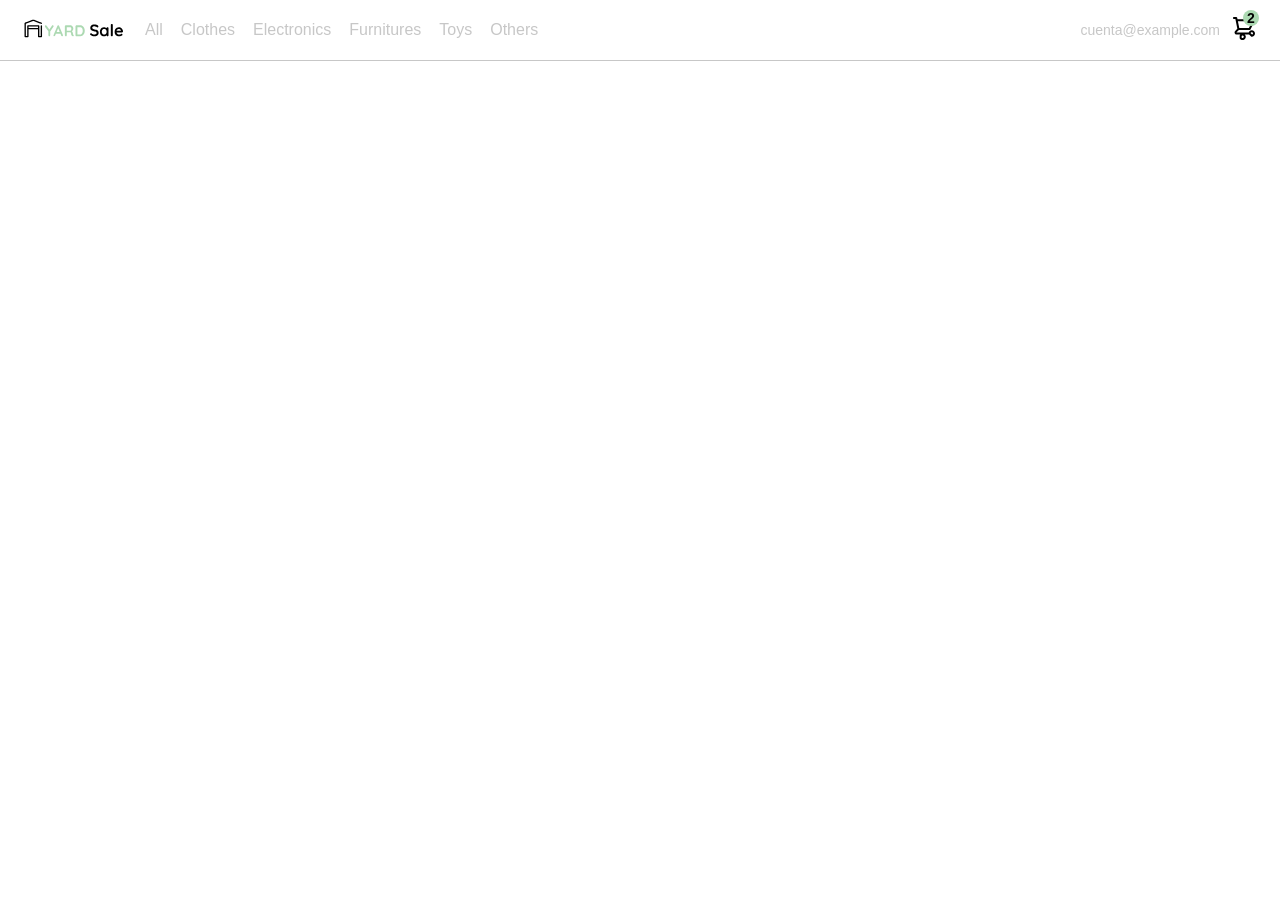
<file: index.html>
<!DOCTYPE html>
<html lang="en">
<head>
    <meta charset="UTF-8">
    <meta name="viewport" content="width=device-width, initial-scale=1.0">
    <link rel="stylesheet" href="style.css">
    <title>Home</title>
</head>
<body>
    <nav>
        <img src="./icons/icon_menu.svg" alt="menu" class="menu">
    
        <div class="navbar-left">
          <img src="./logos/logo_yard_sale.svg" alt="logo" class="logo">
    
          <ul>
            <li>
              <a href="/">All</a>
            </li>
            <li>
              <a href="/">Clothes</a>
            </li>
            <li>
              <a href="/">Electronics</a>
            </li>
            <li>
              <a href="/">Furnitures</a>
            </li>
            <li>
              <a href="/">Toys</a>
            </li>
            <li>
              <a href="/">Others</a>
            </li>
          </ul>
        </div>
    
        <div class="navbar-right">
          <ul>
            <li class="navbar-email">cuenta@example.com</li>
            <li class="navbar-shopping-cart">
              <img src="./icons/icon_shopping_cart.svg" alt="shopping cart">
              <div>2</div>
            </li>
          </ul>
        </div>
        <div class="desktop-menu inactive">
            <ul>
              <li>
                <a href="/" class="title">My orders</a>
              </li>
        
              <li>
                <a href="/">My account</a>
              </li>
        
              <li>
                <a href="/">Sign out</a>
              </li>
            </ul>
          </div>
      </nav>

      <div class="mobile-menu inactive">
        <ul>
          <li>
            <a href="/">CATEGORIES</a>
          </li>
          <li>
            <a href="/">All</a>
          </li>
          <li>
            <a href="/">Clothes</a>
          </li>
          <li>
            <a href="/">Electronics</a>
          </li>
          <li>
            <a href="/">Furnitures</a>
          </li>
          <li>
            <a href="/">Toys</a>
          </li>
          <li>
            <a href="/">Other</a>
          </li>
        </ul>
    
        <ul>
          <li>
            <a href="/">My orders</a>
          </li>
          <li>
            <a href="/">My account</a>
          </li>
        </ul>
    
        <ul>
          <li>
            <a href="/" class="email">cuenta@example.com</a>
          </li>
          <li>
            <a href="/" class="sign-out">Sign out</a>
          </li>
        </ul>
      </div>
    <script src="main.js"></script>

</body>
</html>
</file>
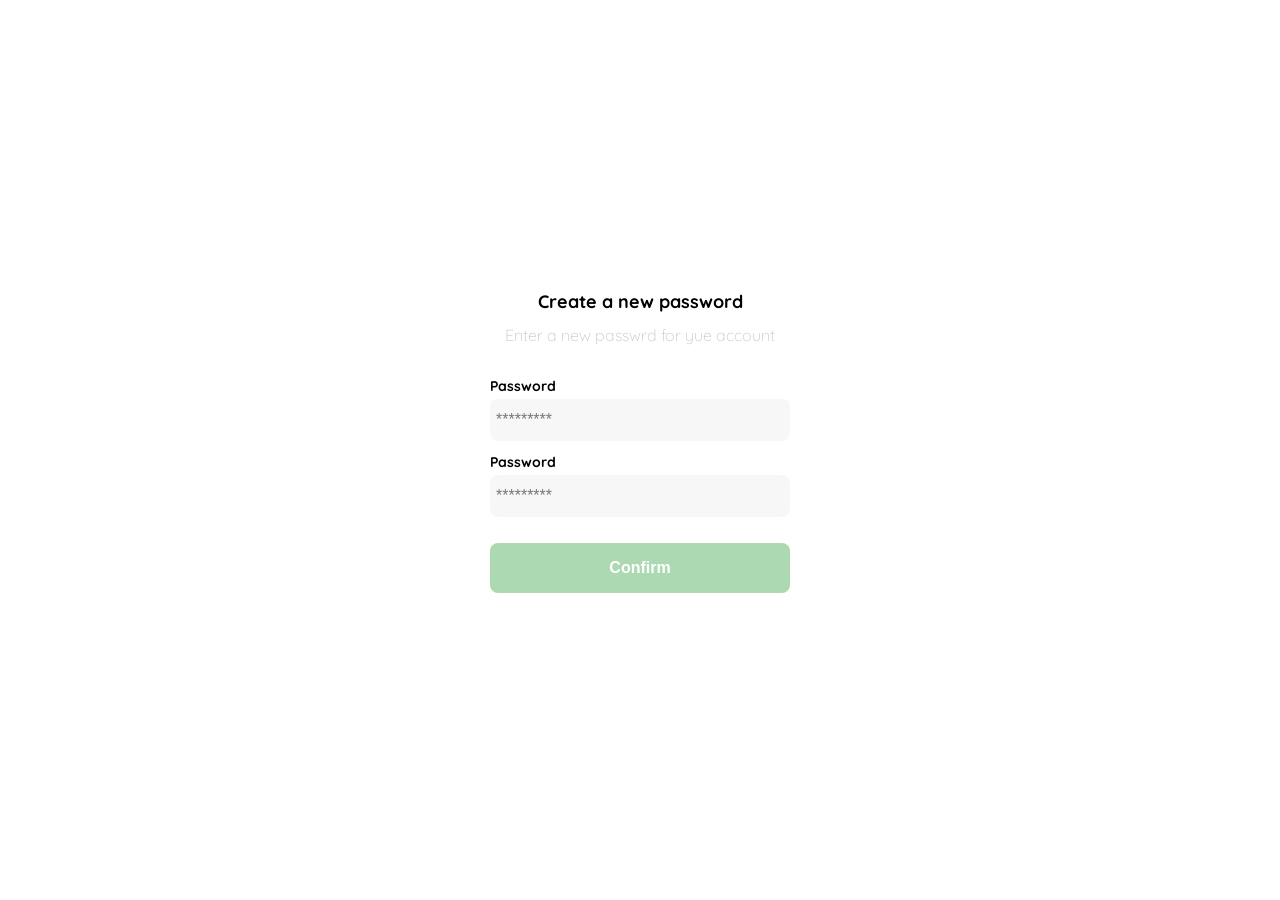
<file: Contraseña.html>
<!DOCTYPE html>
<html lang="en">
<head>
  <meta charset="UTF-8">
  <meta http-equiv="X-UA-Compatible" content="IE=edge">
  <meta name="viewport" content="width=device-width, initial-scale=1.0">
  <link rel="preconnect" href="https://fonts.googleapis.com">
  <link rel="preconnect" href="https://fonts.gstatic.com" crossorigin>
  <link href="https://fonts.googleapis.com/css2?family=Quicksand:wght@300;500;700&display=swap" rel="stylesheet">
  <title>Document</title>
  <style>
    :root {
      --white: #FFFFFF;
      --black: #000000;
      --very-light-pink: #C7C7C7;
      --text-input-field: #F7F7F7;
      --hospital-green: #ACD9B2;
      --sm: 14px;
      --md: 16px;
      --lg: 18px;
    }
    body {
      margin: 0;
      font-family: 'Quicksand', sans-serif;
    }
    .login {
      width: 100%;
      height: 100vh;
      display: grid;
      place-items: center;
    }
    .form-container {
      display: grid;
      grid-template-rows: auto 1fr auto;
      width: 300px;
    }
    .logo {
      width: 150px;
      margin-bottom: 48px;
      justify-self: center;
      display: none;
    }
    .title {
      font-size: var(--lg);
      margin-bottom: 12px;
      text-align: center;
    }
    .subtitle {
      color: var(--very-light-pink);
      font-size: var(--md);
      font-weight: 300;
      margin-top: 0;
      margin-bottom: 32px;
      text-align: center;
    }
    .form {
      display: flex;
      flex-direction: column;
    }
    .label {
      font-size: var(--sm);
      font-weight: bold;
      margin-bottom: 4px;
    }
    .input {
      background-color: var(--text-input-field);
      border: none;
      border-radius: 8px;
      height: 30px;
      font-size: var(--md);
      padding: 6px;
      margin-bottom: 12px;
    }
    .primary-button {
      background-color: var(--hospital-green);
      border-radius: 8px;
      border: none;
      color: var(--white);
      width: 100%;
      cursor: pointer;
      font-size: var(--md);
      font-weight: bold;
      height: 50px;
    }
    .login-button {
      margin-top: 14px;
      margin-bottom: 30px;
    }
    @media (max-width: 640px) {
      .logo {
        display: block;
      }
    }
  </style>
</head>
<body>
  <div class="login">
    <div class="form-container">
      <img src="./logos/logo_yard_sale.svg" alt="logo" class="logo">

      <h1 class="title">Create a new password</h1>
      <p class="subtitle">Enter a new passwrd for yue account</p>

      <form action="/" class="form">
        <label for="password" class="label">Password</label>
        <input type="password" id="password" placeholder="*********" class="input input-password">

        <label for="new-password" class="label">Password</label>
        <input type="password" id="new-password" placeholder="*********" class="input input-password">

        <input type="submit" value="Confirm" class="primary-button login-button">
      </form>
    </div>
  </div>
</body>
</html>
</file>
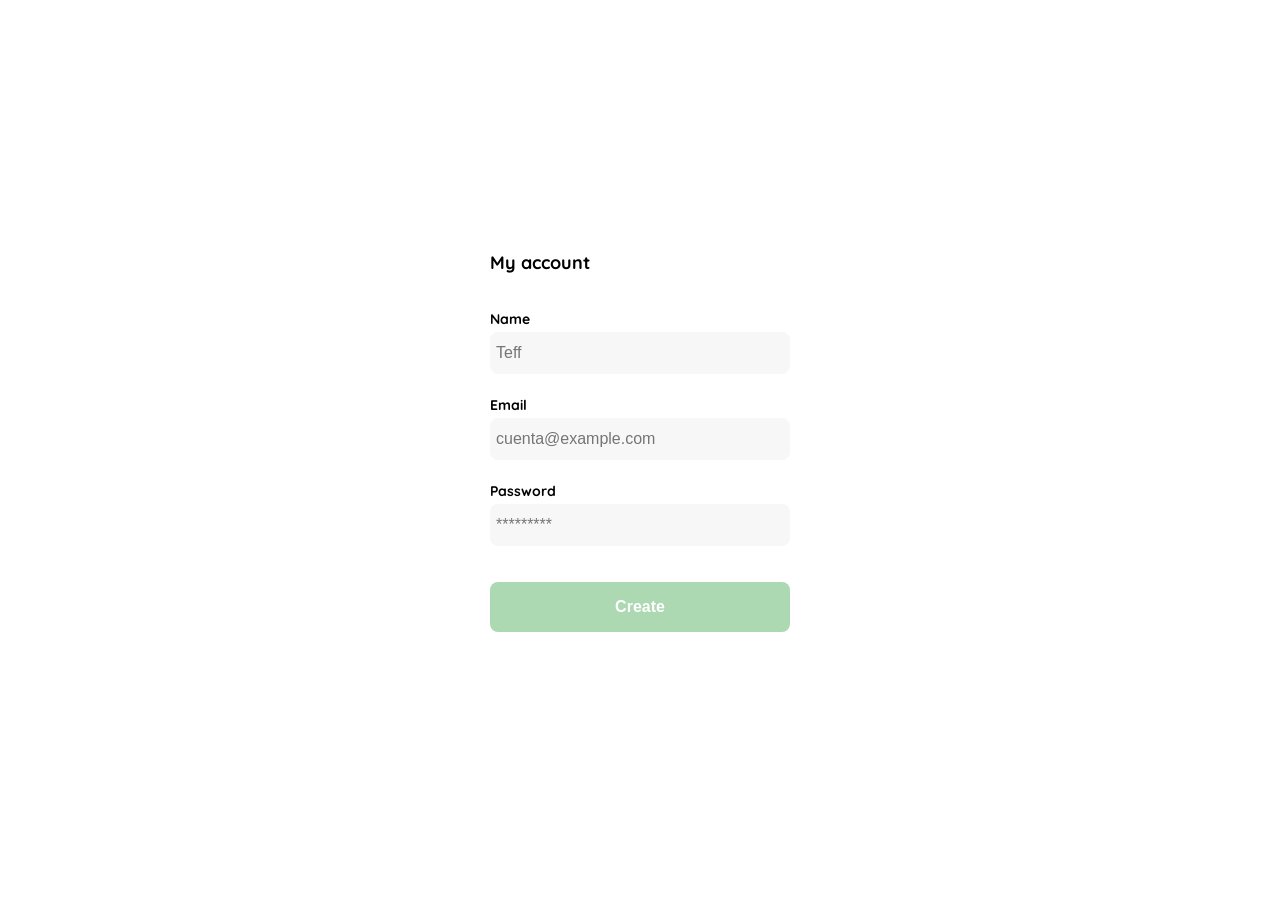
<file: crearCuenta.html>
<!DOCTYPE html>
<html lang="en">
<head>
  <meta charset="UTF-8">
  <meta http-equiv="X-UA-Compatible" content="IE=edge">
  <meta name="viewport" content="width=device-width, initial-scale=1.0">
  <link rel="preconnect" href="https://fonts.googleapis.com">
  <link rel="preconnect" href="https://fonts.gstatic.com" crossorigin>
  <link href="https://fonts.googleapis.com/css2?family=Quicksand:wght@300;500;700&display=swap" rel="stylesheet">
  <title>Document</title>
  <style>
    :root {
      --white: #FFFFFF;
      --black: #000000;
      --very-light-pink: #C7C7C7;
      --text-input-field: #F7F7F7;
      --hospital-green: #ACD9B2;
      --sm: 14px;
      --md: 16px;
      --lg: 18px;
    }
    body {
      margin: 0;
      font-family: 'Quicksand', sans-serif;
    }
    .login {
      width: 100%;
      height: 100vh;
      display: grid;
      place-items: center;
    }
    .form-container {
      display: grid;
      grid-template-rows: auto 1fr auto;
      width: 300px;
    }
    .logo {
      width: 150px;
      margin-bottom: 48px;
      justify-self: center;
      display: none;
    }
    .title {
      font-size: var(--lg);
      margin-bottom: 36px;
      text-align: start;
    }
    .form {
      display: flex;
      flex-direction: column;
    }
    .form div {
      display: flex;
      flex-direction: column;
    }
    .label {
      font-size: var(--sm);
      font-weight: bold;
      margin-bottom: 4px;
    }
    .input {
      background-color: var(--text-input-field);
      border: none;
      border-radius: 8px;
      height: 30px;
      font-size: var(--md);
      padding: 6px;
      margin-bottom: 12px;
    }
    .input-name,
    .input-email,
    .input-password {
      margin-bottom: 22px;
    }
    .primary-button {
      background-color: var(--hospital-green);
      border-radius: 8px;
      border: none;
      color: var(--white);
      width: 100%;
      cursor: pointer;
      font-size: var(--md);
      font-weight: bold;
      height: 50px;
    }
    .login-button {
      margin-top: 14px;
      margin-bottom: 30px;
    }
    @media (max-width: 640px) {
      .form-container {
        height: 100%;
      }
      .form {
        height: 100%;
        justify-content: space-between;
      }
    }
  </style>
</head>
<body>
  <div class="login">
    <div class="form-container">
      <h1 class="title">My account</h1>

      <form action="/" class="form">
        <div>
          <label for="name" class="label">Name</label>
          <input type="text" id="name" placeholder="Teff" class="input input-name">

          <label for="email" class="label">Email</label>
          <input type="text" id="email" placeholder="cuenta@example.com" class="input input-email">

          <label for="password" class="label">Password</label>
          <input type="password" id="password" placeholder="*********" class="input input-password">
        </div>

        <input type="submit" value="Create" class="primary-button login-button">
      </form>
    </div>
  </div>
</body>
</html>
</file>
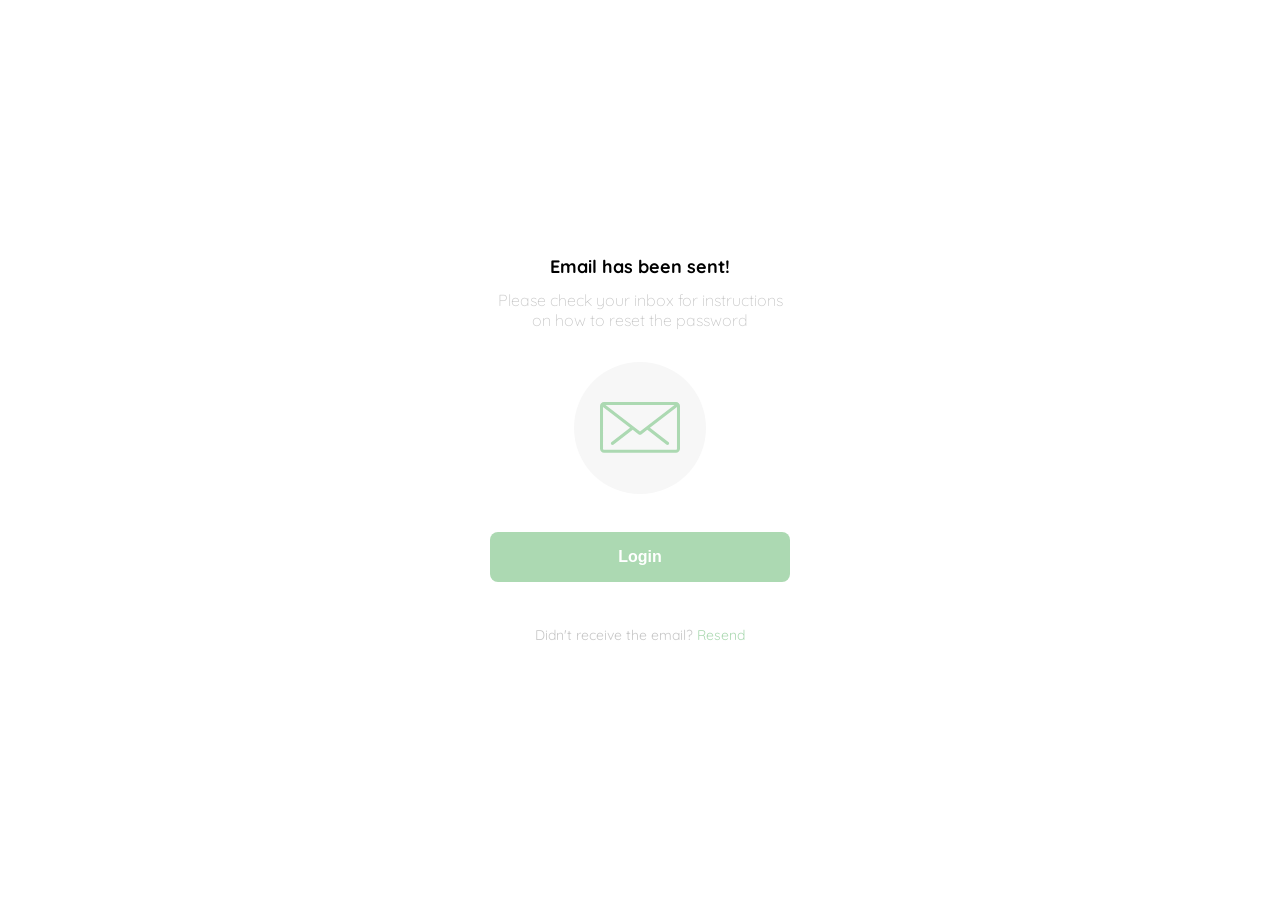
<file: emailEnviado.html>
<!DOCTYPE html>
<html lang="en">
<head>
  <meta charset="UTF-8">
  <meta http-equiv="X-UA-Compatible" content="IE=edge">
  <meta name="viewport" content="width=device-width, initial-scale=1.0">
  <link rel="preconnect" href="https://fonts.googleapis.com">
  <link rel="preconnect" href="https://fonts.gstatic.com" crossorigin>
  <link href="https://fonts.googleapis.com/css2?family=Quicksand:wght@300;500;700&display=swap" rel="stylesheet">
  <title>Document</title>
  <style>
    :root {
      --white: #FFFFFF;
      --black: #000000;
      --very-light-pink: #C7C7C7;
      --text-input-field: #F7F7F7;
      --hospital-green: #ACD9B2;
      --sm: 14px;
      --md: 16px;
      --lg: 18px;
    }
    body {
      margin: 0;
      font-family: 'Quicksand', sans-serif;
    }
    .login {
      width: 100%;
      height: 100vh;
      display: grid;
      place-items: center;
    }
    .form-container {
      display: grid;
      grid-template-rows: auto 1fr auto;
      width: 300px;
      justify-items: center;
    }
    .logo {
      width: 150px;
      margin-bottom: 48px;
      justify-self: center;
      display: none;
    }
    .title {
      font-size: var(--lg);
      margin-bottom: 12px;
      text-align: center;
    }
    .subtitle {
      color: var(--very-light-pink);
      font-size: var(--md);
      font-weight: 300;
      margin-top: 0;
      margin-bottom: 32px;
      text-align: center;
    }
    .email-image {
      width: 132px;
      height: 132px;
      border-radius: 50%;
      background-color: var(--text-input-field);
      display: flex;
      justify-content: center;
      align-items: center;
      margin-bottom: 24px;
    }
    .email-image img {
      width: 80px;
    }
    .resend {
      font-size: var(--sm);
    }
    .resend span {
      color: var(--very-light-pink);
    }
    .resend a {
      color: var(--hospital-green);
      text-decoration: none;
    }
    .primary-button {
      background-color: var(--hospital-green);
      border-radius: 8px;
      border: none;
      color: var(--white);
      width: 100%;
      cursor: pointer;
      font-size: var(--md);
      font-weight: bold;
      height: 50px;
    }
    .login-button {
      margin-top: 14px;
      margin-bottom: 30px;
    }
    @media (max-width: 640px) {
      .logo {
        display: block;
      }
    }
  </style>
</head>
<body>
  <div class="login">
    <div class="form-container">
      <img src="./logos/logo_yard_sale.svg" alt="logo" class="logo">

      <h1 class="title">Email has been sent!</h1>
      <p class="subtitle">Please check your inbox for instructions on how to reset the password</p>

      <div class="email-image">
        <img src="./icons/email.svg" alt="email">
      </div>

      <button class="primary-button login-button">Login</button>

      <p class="resend">
        <span>Didn't receive the email?</span>
        <a href="/">Resend</a>
      </p>
    </div>
  </div>
</body>
</html>
</file>
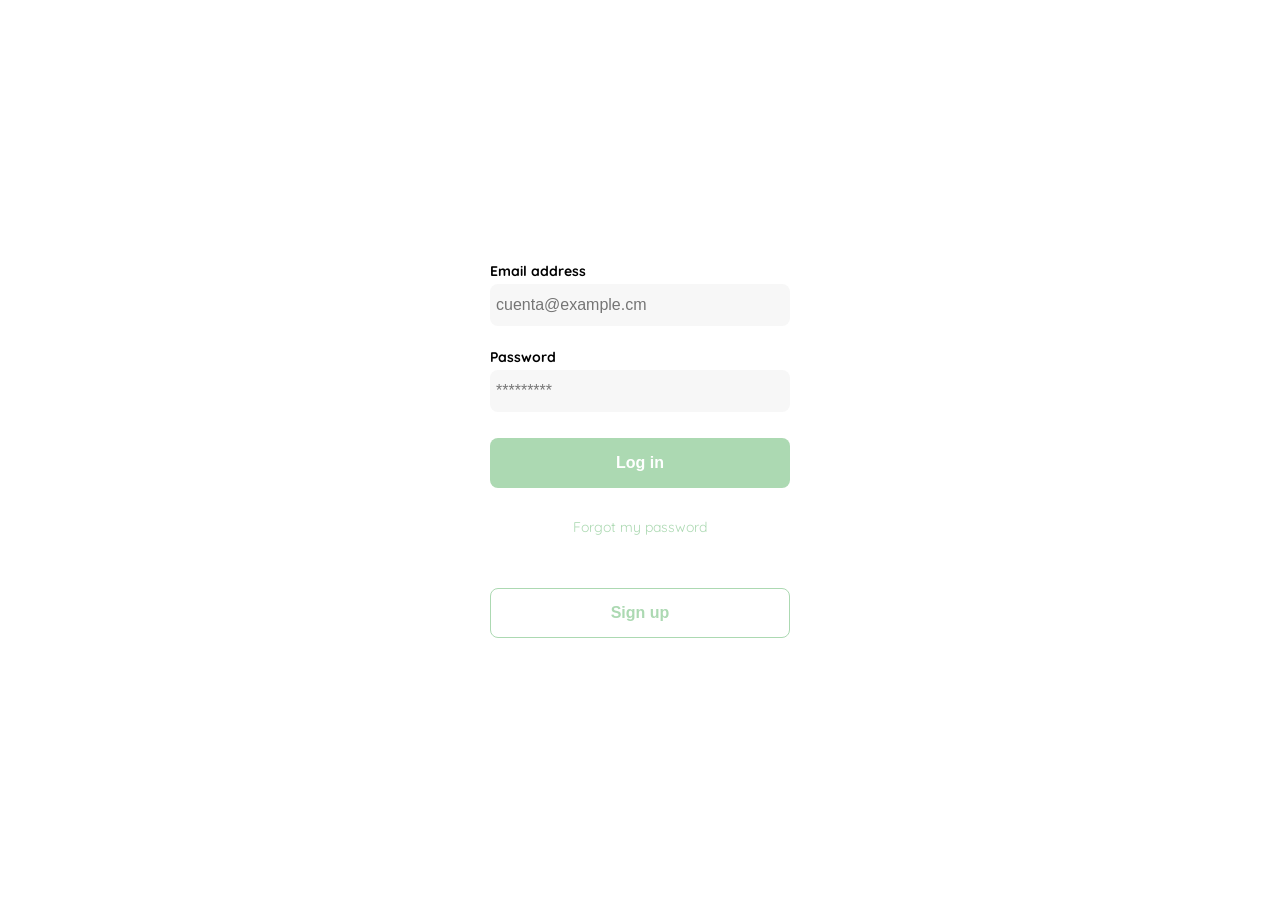
<file: login.html>
<!DOCTYPE html>
<html lang="en">
<head>
  <meta charset="UTF-8">
  <meta http-equiv="X-UA-Compatible" content="IE=edge">
  <meta name="viewport" content="width=device-width, initial-scale=1.0">
  <link rel="preconnect" href="https://fonts.googleapis.com">
  <link rel="preconnect" href="https://fonts.gstatic.com" crossorigin>
  <link href="https://fonts.googleapis.com/css2?family=Quicksand:wght@300;500;700&display=swap" rel="stylesheet">
  <title>Document</title>
  <style>
    :root {
      --white: #FFFFFF;
      --black: #000000;
      --very-light-pink: #C7C7C7;
      --text-input-field: #F7F7F7;
      --hospital-green: #ACD9B2;
      --sm: 14px;
      --md: 16px;
      --lg: 18px;
    }
    body {
      margin: 0;
      font-family: 'Quicksand', sans-serif;
    }
    .login {
      width: 100%;
      height: 100vh;
      display: grid;
      place-items: center;
    }
    .form-container {
      display: grid;
      grid-template-rows: auto 1fr auto;
      width: 300px;
    }
    .logo {
      width: 150px;
      margin-bottom: 48px;
      justify-self: center;
      display: none;
    }
    .form {
      display: flex;
      flex-direction: column;
    }
    .form a {
      color: var(--hospital-green);
      font-size: var(--sm);
      text-align: center;
      text-decoration: none;
      margin-bottom: 52px;
    }
    .label {
      font-size: var(--sm);
      font-weight: bold;
      margin-bottom: 4px;
    }
    .input {
      background-color: var(--text-input-field);
      border: none;
      border-radius: 8px;
      height: 30px;
      font-size: var(--md);
      padding: 6px;
      margin-bottom: 12px;
    }
    .input-email {
      margin-bottom: 22px;
    }
    .primary-button {
      background-color: var(--hospital-green);
      border-radius: 8px;
      border: none;
      color: var(--white);
      width: 100%;
      cursor: pointer;
      font-size: var(--md);
      font-weight: bold;
      height: 50px;
    }
    .secondary-button {
      background-color: var(--white);
      border-radius: 8px;
      border: 1px solid var(--hospital-green);
      color: var(--hospital-green);
      width: 100%;
      cursor: pointer;
      font-size: var(--md);
      font-weight: bold;
      height: 50px;
    }
    .login-button {
      margin-top: 14px;
      margin-bottom: 30px;
    }
    @media (max-width: 640px) {
      .logo {
        display: block;
      }
    }
  </style>
</head>
<body>
  <div class="login">
    <div class="form-container">
      <img src="./logos/logo_yard_sale.svg" alt="logo" class="logo">

      <form action="/" class="form">
        <label for="email" class="label">Email address</label>
        <input type="text" id="email" placeholder="cuenta@example.cm" class="input input-email">

        <label for="password" class="label">Password</label>
        <input type="password" id="password" placeholder="*********" class="input input-password">

        <input type="submit" value="Log in" class="primary-button login-button">
        <a href="/">Forgot my password</a>
      </form>

      <button class="secondary-button signup-button">Sign up</button>
    </div>
  </div>
</body>
</html>
</file>
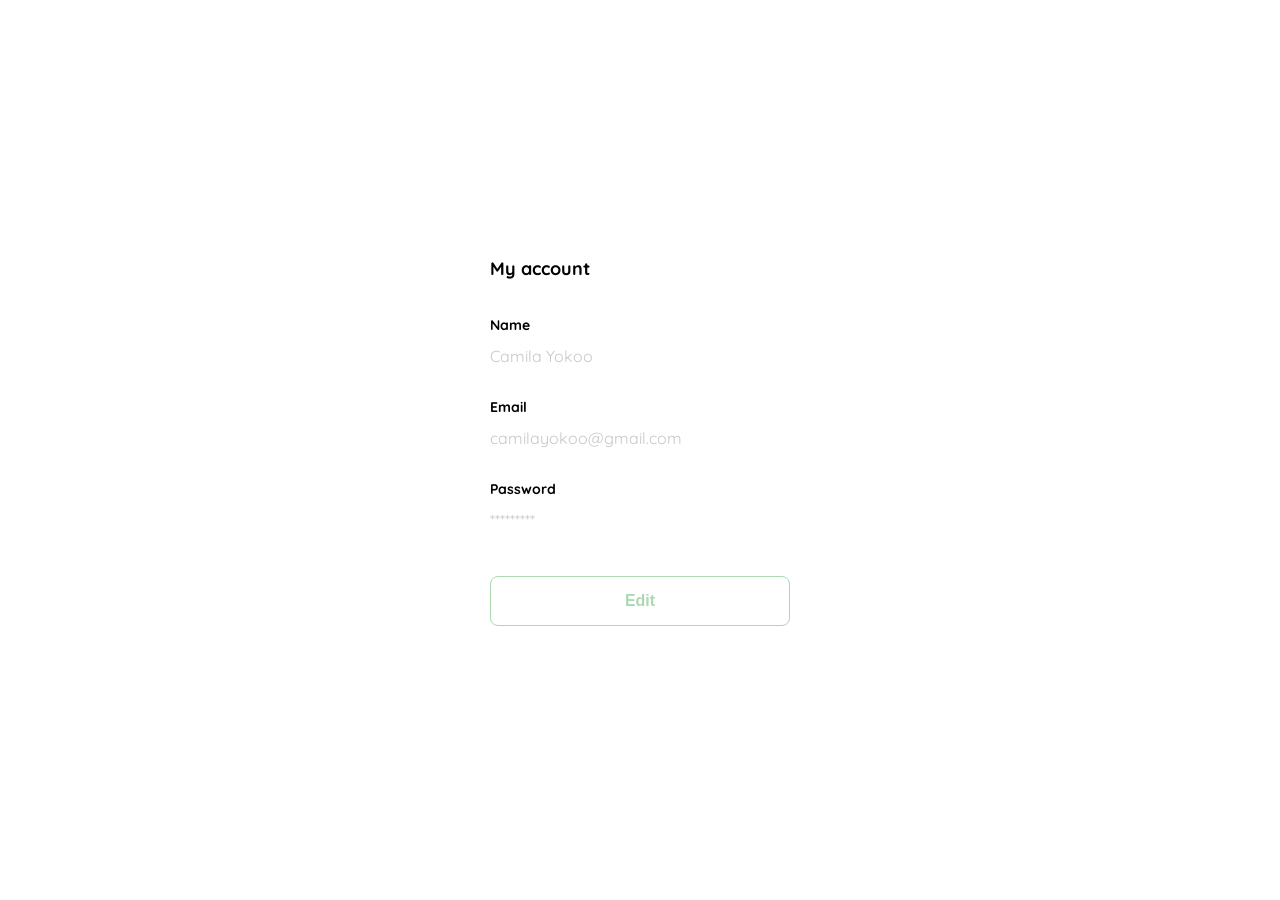
<file: miCuenta.html>
<!DOCTYPE html>
<html lang="en">
<head>
  <meta charset="UTF-8">
  <meta http-equiv="X-UA-Compatible" content="IE=edge">
  <meta name="viewport" content="width=device-width, initial-scale=1.0">
  <link rel="preconnect" href="https://fonts.googleapis.com">
  <link rel="preconnect" href="https://fonts.gstatic.com" crossorigin>
  <link href="https://fonts.googleapis.com/css2?family=Quicksand:wght@300;500;700&display=swap" rel="stylesheet">
  <title>Document</title>
  <style>
    :root {
      --white: #FFFFFF;
      --black: #000000;
      --very-light-pink: #C7C7C7;
      --text-input-field: #F7F7F7;
      --hospital-green: #ACD9B2;
      --sm: 14px;
      --md: 16px;
      --lg: 18px;
    }
    body {
      margin: 0;
      font-family: 'Quicksand', sans-serif;
    }
    .login {
      width: 100%;
      height: 100vh;
      display: grid;
      place-items: center;
    }
    .form-container {
      display: grid;
      grid-template-rows: auto 1fr auto;
      width: 300px;
    }
    .logo {
      width: 150px;
      margin-bottom: 48px;
      justify-self: center;
      display: none;
    }
    .title {
      font-size: var(--lg);
      margin-bottom: 36px;
      text-align: start;
    }
    .form {
      display: flex;
      flex-direction: column;
    }
    .form div {
      display: flex;
      flex-direction: column;
    }
    .label {
      font-size: var(--sm);
      font-weight: bold;
      margin-bottom: 4px;
    }
    .value {
      color: var(--very-light-pink);
      font-size: var(--md);
      margin: 8px 0 32px 0;
    }
    .secondary-button {
      background-color: var(--white);
      border-radius: 8px;
      border: 1px solid var(--hospital-green);
      color: var(--hospital-green);
      width: 100%;
      cursor: pointer;
      font-size: var(--md);
      font-weight: bold;
      height: 50px;
    }
    .login-button {
      margin-top: 14px;
      margin-bottom: 30px;
    }
    @media (max-width: 640px) {
      .form-container {
        height: 100%;
      }
      .form {
        height: 100%;
        justify-content: space-between;
      }
    }
  </style>
</head>
<body>
  <div class="login">
    <div class="form-container">
      <h1 class="title">My account</h1>

      <form action="/" class="form">
        <div>
          <label for="name" class="label">Name</label>
          <p class="value">Camila Yokoo</p>

          <label for="email" class="label">Email</label>
          <p class="value">camilayokoo@gmail.com</p>

          <label for="password" class="label">Password</label>
          <p class="value">*********</p>
        </div>

        <input type="submit" value="Edit" class="secondary-button login-button">
      </form>
    </div>
  </div>
</body>
</html>
</file>
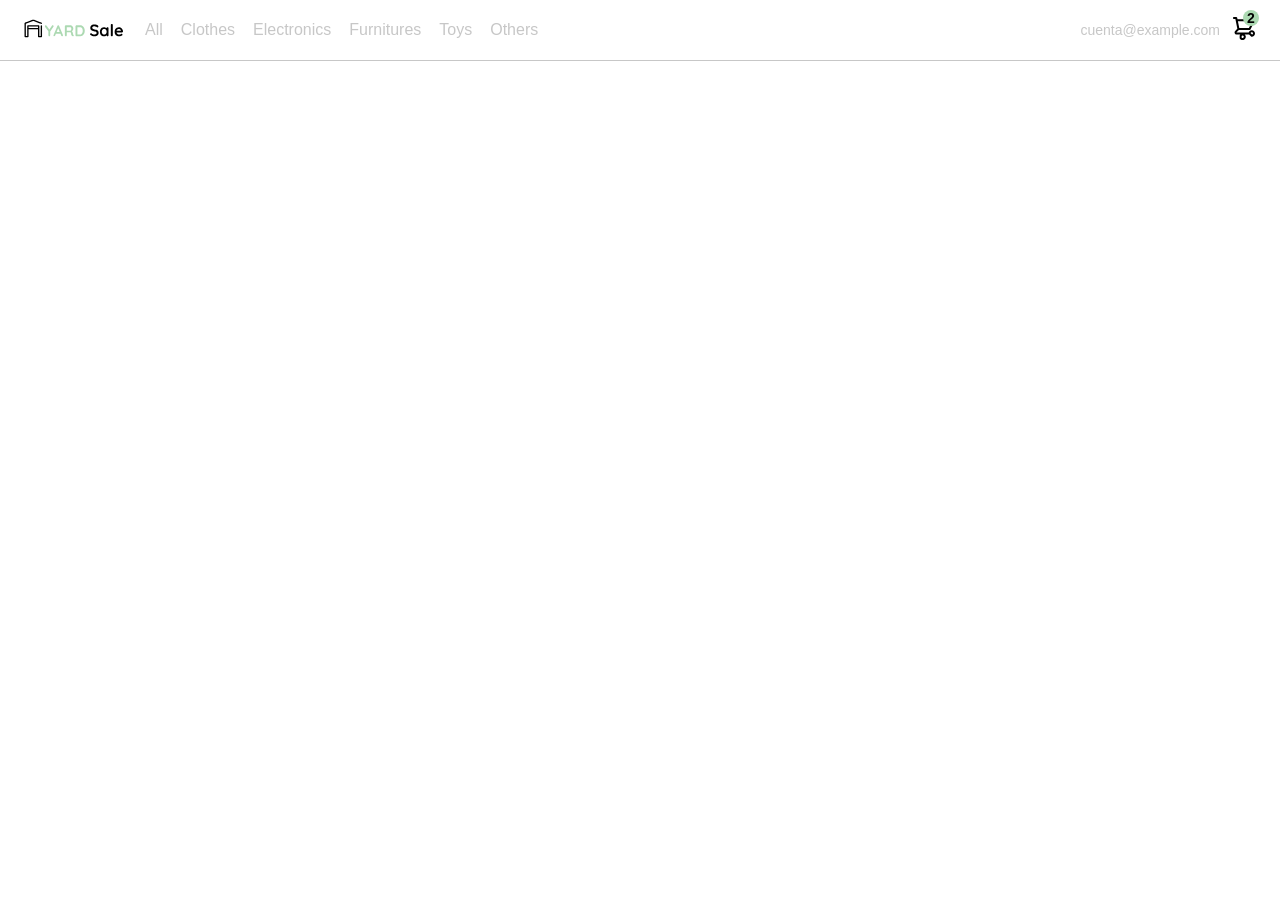
<file: navbar.html>
<!DOCTYPE html>
<html lang="en">
<head>
  <meta charset="UTF-8">
  <meta http-equiv="X-UA-Compatible" content="IE=edge">
  <meta name="viewport" content="width=device-width, initial-scale=1.0">
  <title>Document</title>
  <style>
    :root {
      --white: #FFFFFF;
      --black: #000000;
      --very-light-pink: #C7C7C7;
      --text-input-field: #F7F7F7;
      --hospital-green: #ACD9B2;
      --sm: 14px;
      --md: 16px;
      --lg: 18px;
    }
    body {
      margin: 0;
      font-family: 'Quicksand', sans-serif;
    }
    nav {
      display: flex;
      justify-content: space-between;
      padding: 0 24px;
      border-bottom: 1px solid var(--very-light-pink);
    }
    .menu {
      display: none;
    }
    .logo {
      width: 100px;
    }
    .navbar-left ul,
    .navbar-right ul {
      list-style: none;
      padding: 0;
      margin: 0;
      display: flex;
      align-items: center;
      height: 60px;
    }
    .navbar-left {
      display: flex;
    }
    .navbar-left ul {
      margin-left: 12px;
    }
    .navbar-left ul li a,
    .navbar-right ul li a {
      text-decoration: none;
      color: var(--very-light-pink);
      border: 1px solid var(--white);
      padding: 8px;
      border-radius: 8px;
    }
    .navbar-left ul li a:hover,
    .navbar-right ul li a:hover {
      border: 1px solid var(--hospital-green);
      color: var(--hospital-green);
    }
    .navbar-email {
      color: var(--very-light-pink);
      font-size: var(--sm);
      margin-right: 12px;
    }
    .navbar-shopping-cart {
      position: relative;
    }
    .navbar-shopping-cart div {
      width: 16px;
      height: 16px;
      background-color: var(--hospital-green);
      border-radius: 50%;
      font-size: var(--sm);
      font-weight: bold;
      position: absolute;
      top: -6px;
      right: -3px;
      display: flex;
      justify-content: center;
      align-items: center;
    }
    @media (max-width: 640px) {
      .menu {
        display: block;
      }
      .navbar-left ul {
        display: none;
      }
      .navbar-email {
        display: none;
      }
    }
  </style>
</head>
<body>
  <nav>
    <img src="./icons/icon_menu.svg" alt="menu" class="menu">

    <div class="navbar-left">
      <img src="./logos/logo_yard_sale.svg" alt="logo" class="logo">

      <ul>
        <li>
          <a href="/">All</a>
        </li>
        <li>
          <a href="/">Clothes</a>
        </li>
        <li>
          <a href="/">Electronics</a>
        </li>
        <li>
          <a href="/">Furnitures</a>
        </li>
        <li>
          <a href="/">Toys</a>
        </li>
        <li>
          <a href="/">Others</a>
        </li>
      </ul>
    </div>

    <div class="navbar-right">
      <ul>
        <li class="navbar-email">cuenta@example.com</li>
        <li class="navbar-shopping-cart">
          <img src="./icons/icon_shopping_cart.svg" alt="shopping cart">
          <div>2</div>
        </li>
      </ul>
    </div>
  </nav>
</body>
</html>
</file>
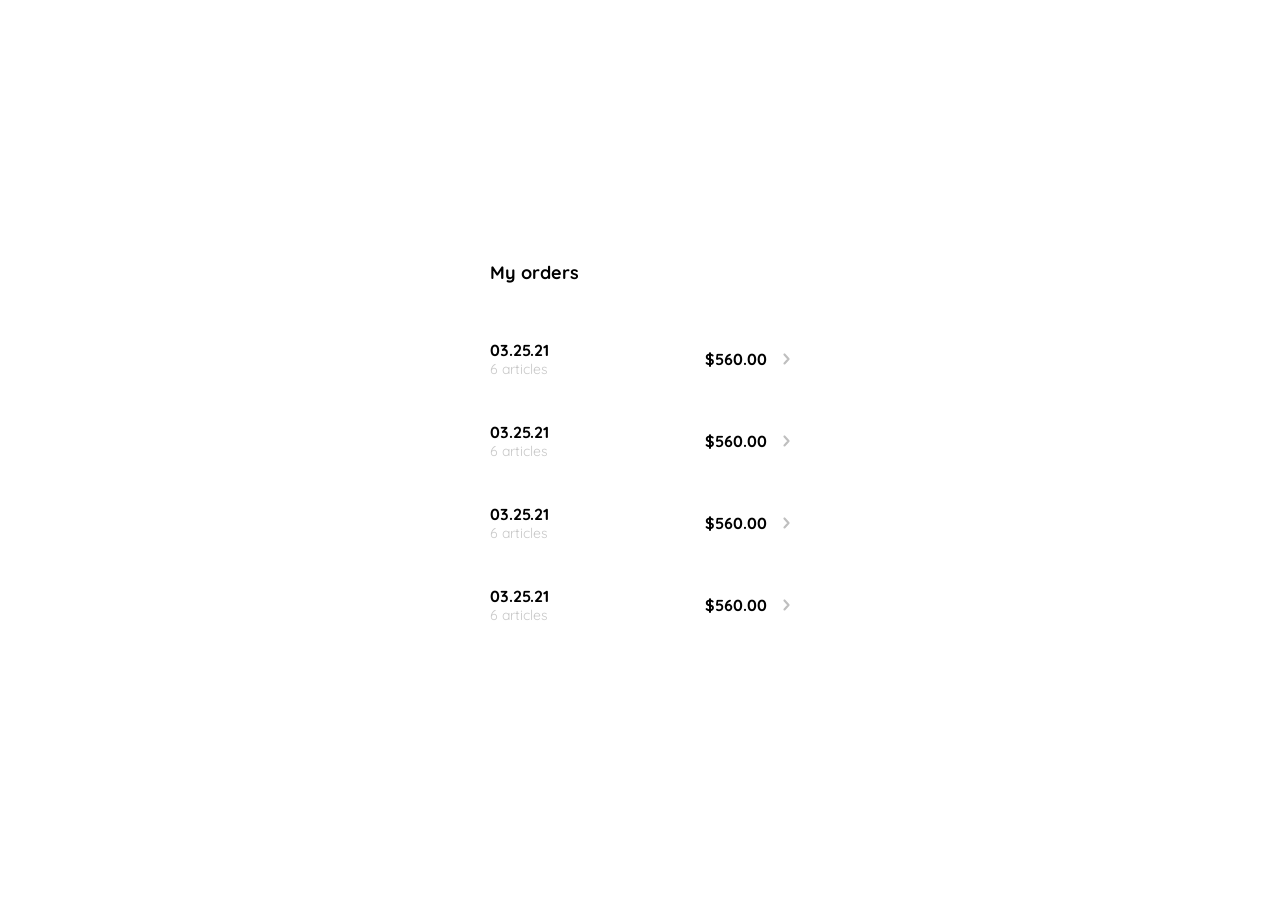
<file: ordenes.html>
<!DOCTYPE html>
<html lang="en">
<head>
  <meta charset="UTF-8">
  <meta http-equiv="X-UA-Compatible" content="IE=edge">
  <meta name="viewport" content="width=device-width, initial-scale=1.0">
  <link rel="preconnect" href="https://fonts.googleapis.com">
  <link rel="preconnect" href="https://fonts.gstatic.com" crossorigin>
  <link href="https://fonts.googleapis.com/css2?family=Quicksand:wght@300;500;700&display=swap" rel="stylesheet">
  <title>Document</title>
  <style>
    :root {
      --white: #FFFFFF;
      --black: #000000;
      --very-light-pink: #C7C7C7;
      --text-input-field: #F7F7F7;
      --hospital-green: #ACD9B2;
      --sm: 14px;
      --md: 16px;
      --lg: 18px;
    }
    body {
      margin: 0;
      font-family: 'Quicksand', sans-serif;
    }
    .my-order {
      width: 100%;
      height: 100vh;
      display: grid;
      place-items: center;
    }
    .title {
      font-size: var(--lg);
      margin-bottom: 40px;
    }
    .my-order-container {
      display: grid;
      grid-template-rows: auto 1fr auto;
      width: 300px;
    }
    .my-order-content {
      display: flex;
      flex-direction: column;
    }
    .order {
      display: grid;
      grid-template-columns: auto 1fr auto;
      gap: 16px;
      align-items: center;
      margin-bottom: 12px;
    }
    .order p:nth-child(1) {
      display: flex;
      flex-direction: column;
    }
    .order p span:nth-child(1) {
      font-size: var(--md);
      font-weight: bold;
    }
    .order p span:nth-child(2) {
      font-size: var(--sm);
      color: var(--very-light-pink);
    }
    .order p:nth-child(2) {
      text-align: end;
      font-weight: bold;
    }
  </style>
</head>
<body>
  <div class="my-order">
    <div class="my-order-container">
      <h1 class="title">My orders</h1>

      <div class="my-order-content">
        <div class="order">
          <p>
            <span>03.25.21</span>
            <span>6 articles</span>
          </p>
          <p>$560.00</p>
          <img src="./icons/flechita.svg" alt="arrow">
        </div>

        <div class="order">
          <p>
            <span>03.25.21</span>
            <span>6 articles</span>
          </p>
          <p>$560.00</p>
          <img src="./icons/flechita.svg" alt="arrow">
        </div>

        <div class="order">
          <p>
            <span>03.25.21</span>
            <span>6 articles</span>
          </p>
          <p>$560.00</p>
          <img src="./icons/flechita.svg" alt="arrow">
        </div>

        <div class="order">
          <p>
            <span>03.25.21</span>
            <span>6 articles</span>
          </p>
          <p>$560.00</p>
          <img src="./icons/flechita.svg" alt="arrow">
        </div>
      </div>
    </div>
  </div>
</body>
</html>
</file>
<file: style.css>
:root {
    --white: #FFFFFF;
    --black: #000000;
    --very-light-pink: #C7C7C7;
    --text-input-field: #F7F7F7;
    --hospital-green: #ACD9B2;
    --sm: 14px;
    --md: 16px;
    --lg: 18px;
  }
  body {
    margin: 0;
    font-family: 'Quicksand', sans-serif;
  }

  
  nav {
    display: flex;
    justify-content: space-between;
    padding: 0 24px;
    border-bottom: 1px solid var(--very-light-pink);
  }
  .menu {
    display: none;
  }
  .logo {
    width: 100px;
  }
  .navbar-left ul,
  .navbar-right ul {
    list-style: none;
    padding: 0;
    margin: 0;
    display: flex;
    align-items: center;
    height: 60px;
  }
  .navbar-left {
    display: flex;
  }
  .navbar-left ul {
    margin-left: 12px;
  }
  .navbar-left ul li a,
  .navbar-right ul li a {
    text-decoration: none;
    color: var(--very-light-pink);
    border: 1px solid var(--white);
    padding: 8px;
    border-radius: 8px;
  }
  .navbar-left ul li a:hover,
  .navbar-right ul li a:hover {
    border: 1px solid var(--hospital-green);
    color: var(--hospital-green);
  }
  .navbar-email {
    color: var(--very-light-pink);
    font-size: var(--sm);
    margin-right: 12px;
    cursor: pointer;
  }
  .navbar-shopping-cart {
    position: relative;
  }
  .navbar-shopping-cart div {
    width: 16px;
    height: 16px;
    background-color: var(--hospital-green);
    border-radius: 50%;
    font-size: var(--sm);
    font-weight: bold;
    position: absolute;
    top: -6px;
    right: -3px;
    display: flex;
    justify-content: center;
    align-items: center;
  }
  @media (max-width: 640px) {
    .menu {
      display: block;
    }
    .navbar-left ul {
      display: none;
    }
    .navbar-email {
      display: none;
    }
  }
  :root {
    --white: #FFFFFF;
    --black: #000000;
    --very-light-pink: #C7C7C7;
    --text-input-field: #F7F7F7;
    --hospital-green: #ACD9B2;
    --sm: 14px;
    --md: 16px;
    --lg: 18px;
  }
  body {
    margin: 0;
    font-family: 'Quicksand', sans-serif;
  }

  .inactive{
    display: none;
  }
  .desktop-menu {
    position: absolute;
    top: 60px;
    right: 60px;
    background-color: var(--white);
    width: 100px;
    height: auto;
    border: 1px solid var(--very-light-pink);
    border-radius: 6px;
    padding: 20px 20px 0 20px;
  }
  .desktop-menu ul {
    list-style: none;
    padding: 0;
    margin: 0;
  }
  .desktop-menu ul li {
    text-align: end;
  }
  .desktop-menu ul li:nth-child(1),
  .desktop-menu ul li:nth-child(2) {
    font-weight: bold;
  }
  .desktop-menu ul li:last-child {
    padding-top: 20px;
    border-top: 1px solid var(--very-light-pink);
  }
  .desktop-menu ul li:last-child a {
    color: var(--hospital-green);
    font-size: var(--sm);
  }
  .desktop-menu ul li a {
    color: var(--back);
    text-decoration: none;
    margin-bottom: 20px;
    display: inline-block;
}


/* Menu movil */
:root {
    --white: #FFFFFF;
    --black: #000000;
    --very-light-pink: #C7C7C7;
    --text-input-field: #F7F7F7;
    --hospital-green: #ACD9B2;
    --sm: 14px;
    --md: 16px;
    --lg: 18px;
  }
  body {
    margin: 0;
    font-family: 'Quicksand', sans-serif;
  }
  .mobile-menu {
    padding: 24px;
  }
  .mobile-menu a {
    text-decoration: none;
    color: var(--black);
    font-weight: bold;
    /* margin-bottom: 24px; */
  }
  .mobile-menu ul {
    padding: 0;
    margin: 24px 0 0;
    list-style: none;
  }
  .mobile-menu ul:nth-child(1) {
    border-bottom: 1px solid var(--very-light-pink);
  }
  .mobile-menu ul li {
    margin-bottom: 24px;
  }
  .email {
    font-size: var(--sm);
    font-weight: 300 !important;
  }
  .sign-out {
    font-size: var(--sm);
    color: var(--hospital-green) !important;
  }
  @media (min-width: 640px){
    .mobile-menu{
      display: none;
    }
  }
  @media (max-width: 640px){
    .desktop-menu{
      display: none;
    }
  }
</file>
